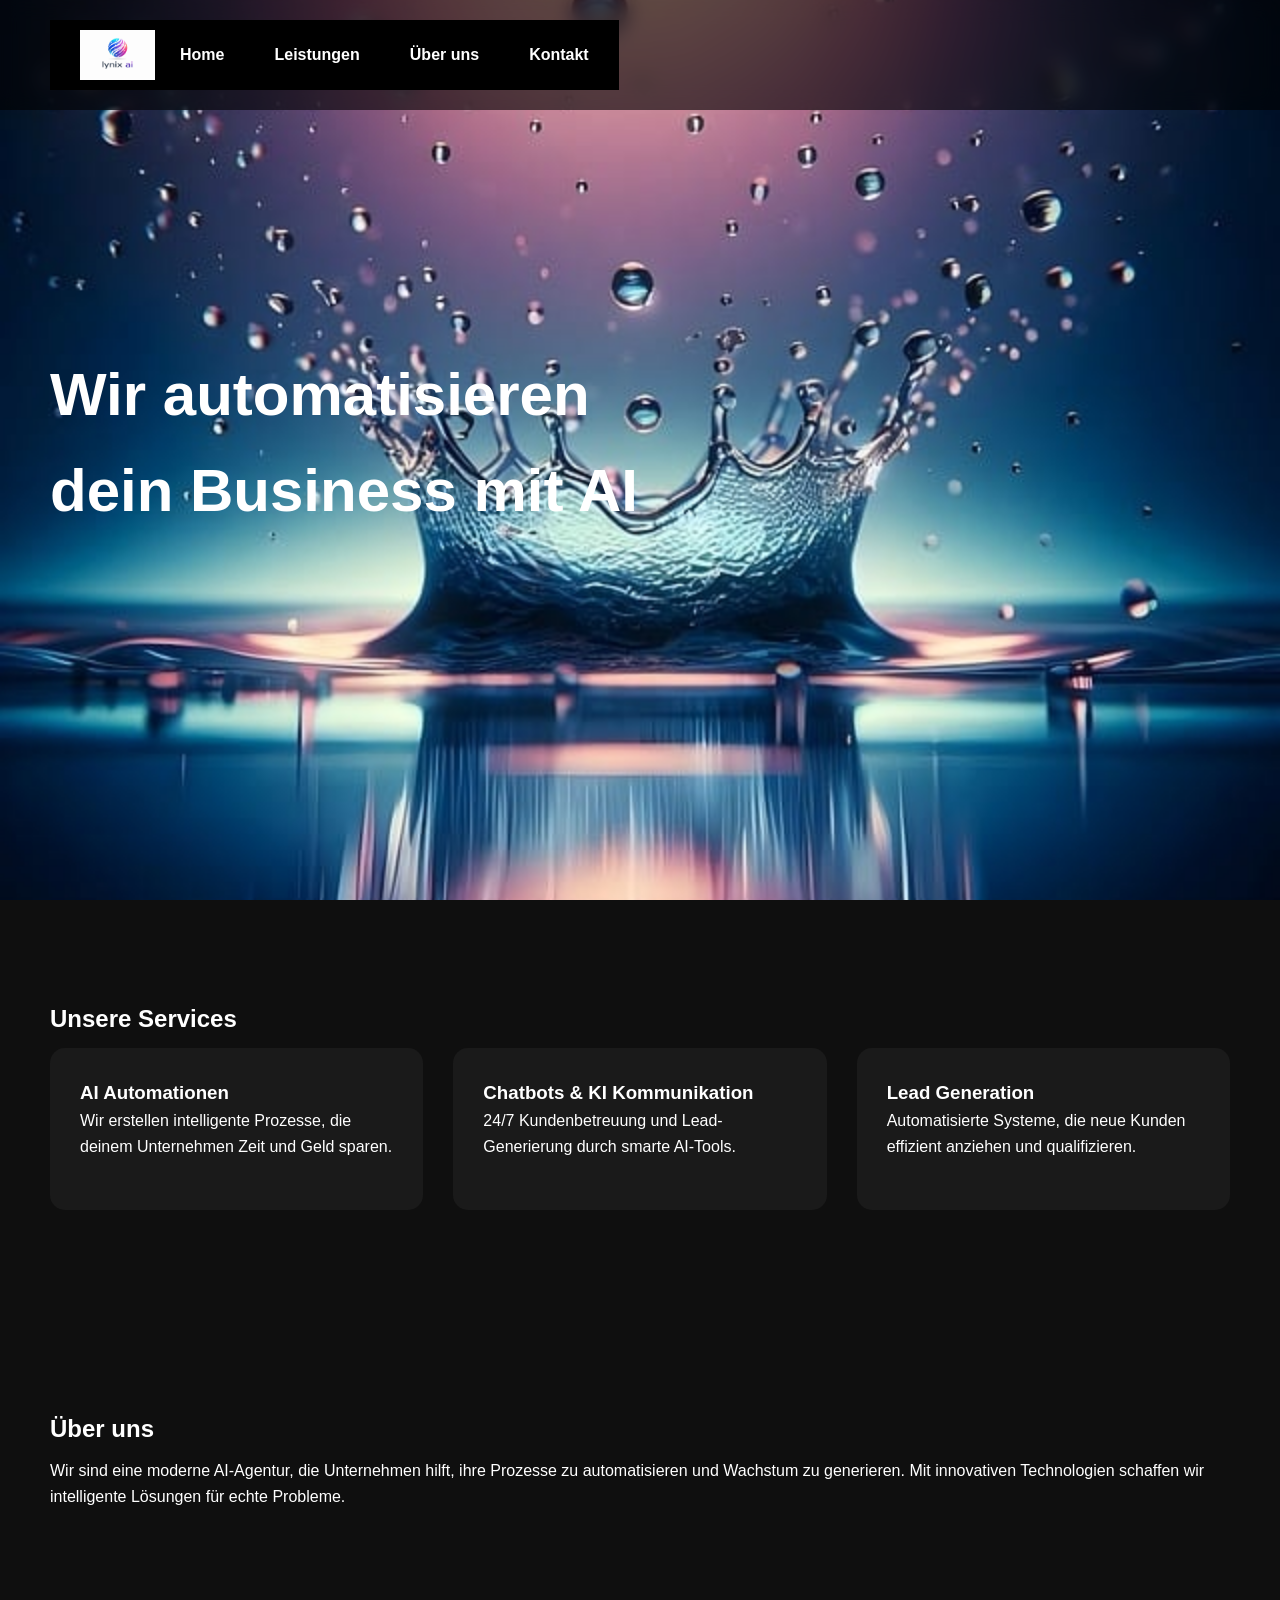
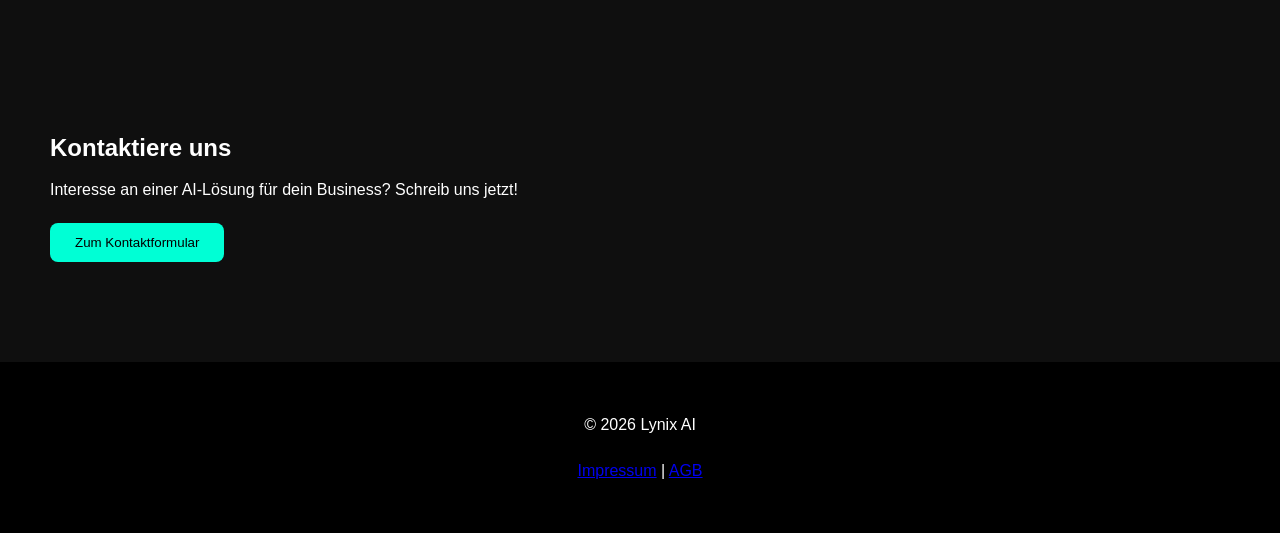
<file: index.html>
<!DOCTYPE html>
<html lang="de">

<head>
  <meta charset="UTF-8">
  <meta name="viewport" content="width=device-width, initial-scale=1.0">
  <title>Lynix AI</title>

  <!-- CSS verbinden -->
  <link rel="stylesheet" href="css/style.css">

</head>

<body>

  <!-- HEADER / NAVBAR -->
<header>
  <div class="header-container">
    <a href="index.html" class="logo-link">
      <img src="images/logo.png" alt="Lynix AI Logo" class="logo">
    </a>
    <nav class="nav-links">
      <a href="index.html">Home</a>
      <a href="services.html">Leistungen</a>
      <a href="about.html">Über uns</a>
      <a href="contact.html">Kontakt</a>
    </nav>
  </div>
</header>

  <!-- HERO-BEREICH -->
  <section class="hero">
    <h1>Wir automatisieren dein Business mit AI</h1>
  </section>

  <!-- SERVICES / CARDS -->
  <section class="section">
    <h2>Unsere Services</h2>
    <div class="cards">
      <div class="card">
        <h3>AI Automationen</h3>
        <p>Wir erstellen intelligente Prozesse, die deinem Unternehmen Zeit und Geld sparen.</p>
      </div>
      <div class="card">
        <h3>Chatbots & KI Kommunikation</h3>
        <p>24/7 Kundenbetreuung und Lead-Generierung durch smarte AI-Tools.</p>
      </div>
      <div class="card">
        <h3>Lead Generation</h3>
        <p>Automatisierte Systeme, die neue Kunden effizient anziehen und qualifizieren.</p>
      </div>
    </div>
  </section>

  <!-- ÜBER UNS -->
  <section class="section">
    <h2>Über uns</h2>
    <p>Wir sind eine moderne AI-Agentur, die Unternehmen hilft, ihre Prozesse zu automatisieren und Wachstum zu generieren. Mit innovativen Technologien schaffen wir intelligente Lösungen für echte Probleme.</p>
  </section>

  <!-- KONTAKT CTA -->
  <section class="section">
    <h2>Kontaktiere uns</h2>
    <p>Interesse an einer AI-Lösung für dein Business? Schreib uns jetzt!</p>
    <a href="contact.html"><button>Zum Kontaktformular</button></a>
  </section>

  <!-- FOOTER -->
  <footer>
    <p>© 2026 Lynix AI</p>
    <a href="impressum.html">Impressum</a> |
    <a href="agb.html">AGB</a>
  </footer>

  <script src="js/script.js"></script>
<script src="//code.tidio.co/tw6kow2mch1fa9wt641dgrq0m3jitlnj.js" async></script>

</body>  
</html>
</file>
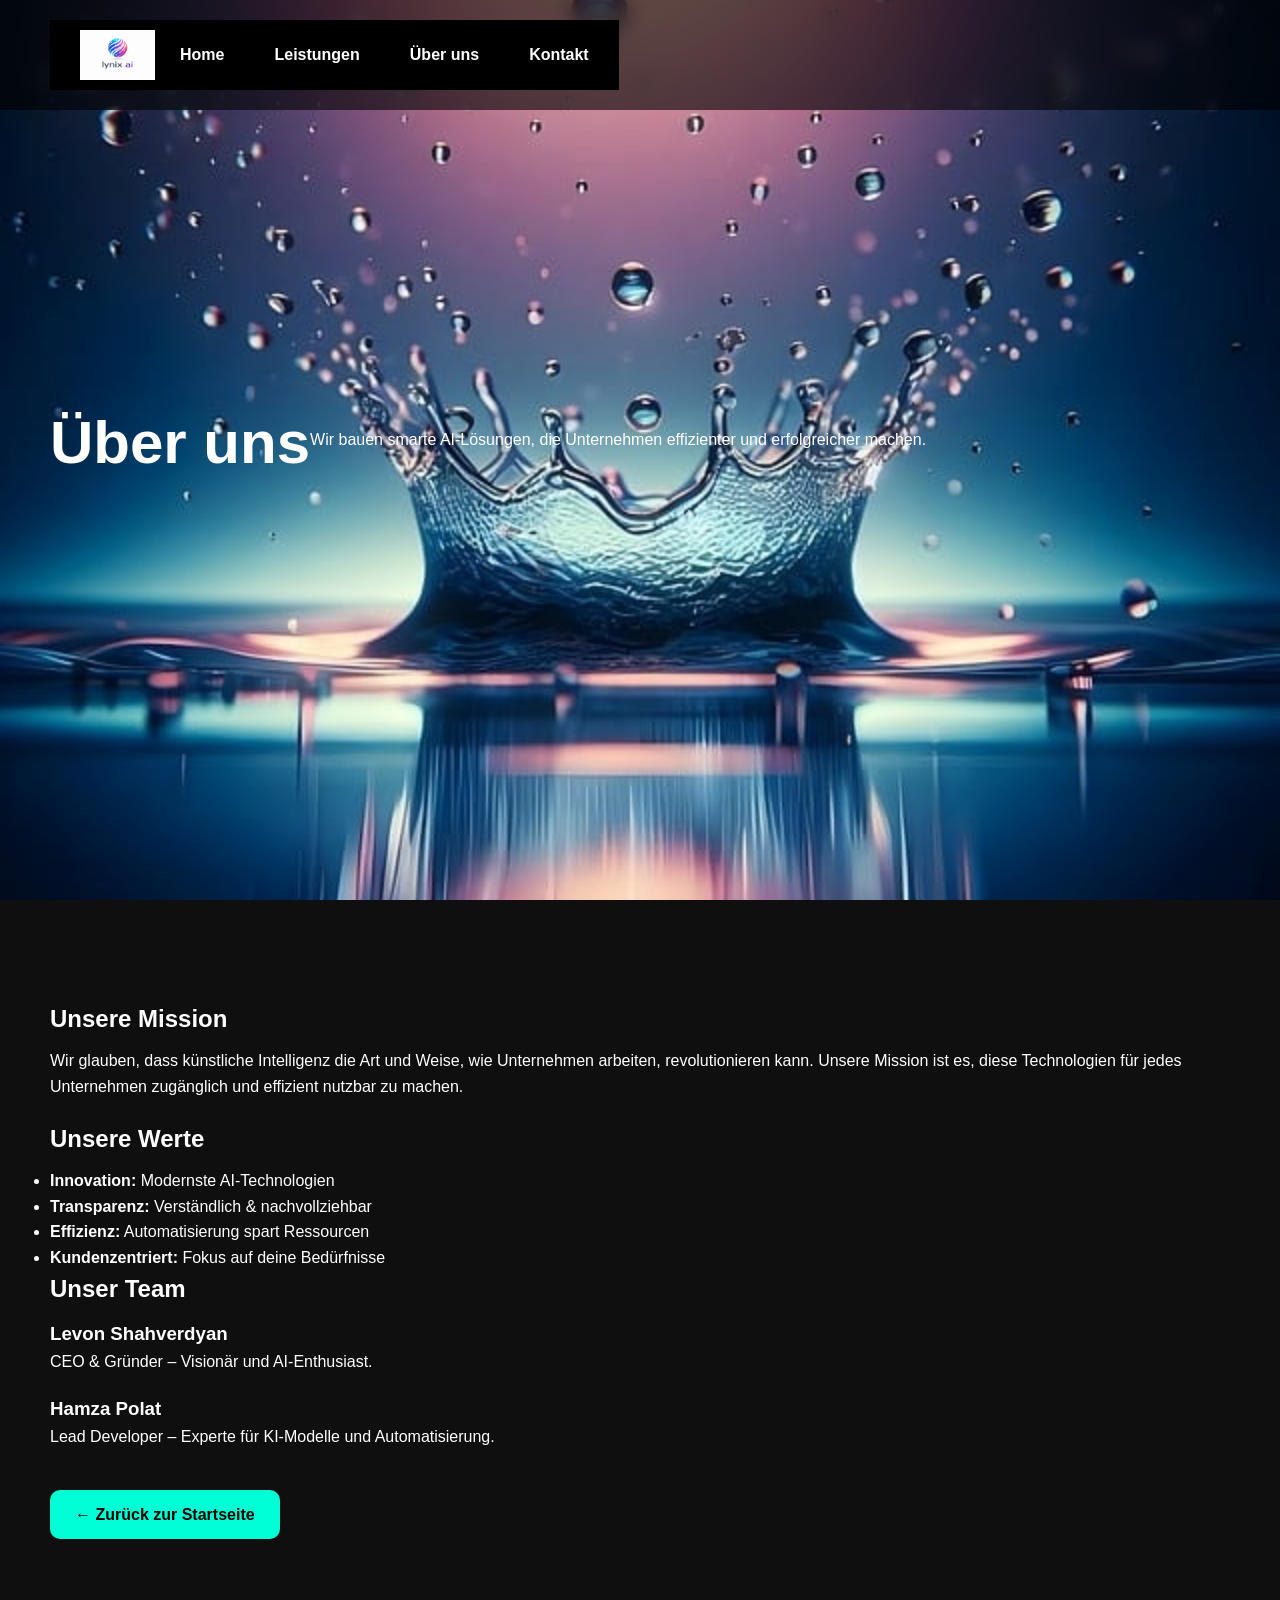
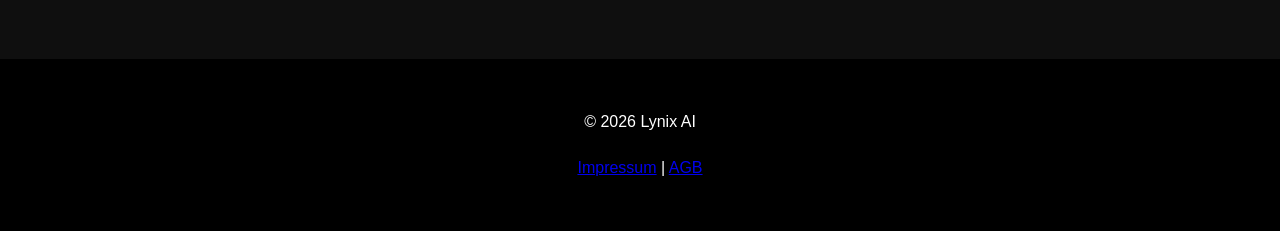
<file: about.html>
<!DOCTYPE html>
<html lang="de">

<head>
  <meta charset="UTF-8">
  <meta name="viewport" content="width=device-width, initial-scale=1.0">
  <title>Über uns - Lynix AI</title>
  <link rel="stylesheet" href="css/style.css">
</head>

<body>

<!-- HEADER -->
<header>
  <div class="header-container">
    <a href="index.html" class="logo-link">
      <img src="images/logo.png" alt="Lynix AI Logo" class="logo">
    </a>
    <nav class="nav-links">
      <a href="index.html">Home</a>
      <a href="services.html">Leistungen</a>
      <a href="about.html">Über uns</a>
      <a href="contact.html">Kontakt</a>
    </nav>
  </div>
</header>

<!-- HERO -->
<section class="hero">
  <h1>Über uns</h1>
  <p>Wir bauen smarte AI-Lösungen, die Unternehmen effizienter und erfolgreicher machen.</p>
</section>

<!-- CONTENT -->
<section class="section">
  <h2>Unsere Mission</h2>
  <p>
    Wir glauben, dass künstliche Intelligenz die Art und Weise, wie Unternehmen arbeiten, revolutionieren kann.
    Unsere Mission ist es, diese Technologien für jedes Unternehmen zugänglich und effizient nutzbar zu machen.
  </p>

  <h2>Unsere Werte</h2>
  <ul>
    <li><strong>Innovation:</strong> Modernste AI-Technologien</li>
    <li><strong>Transparenz:</strong> Verständlich & nachvollziehbar</li>
    <li><strong>Effizienz:</strong> Automatisierung spart Ressourcen</li>
    <li><strong>Kundenzentriert:</strong> Fokus auf deine Bedürfnisse</li>
  </ul>

  <h2>Unser Team</h2>

  <div class="team">
    <div class="team-member">
      <h3>Levon Shahverdyan</h3>
      <p>CEO & Gründer – Visionär und AI-Enthusiast.</p>
    </div>

    <div class="team-member">
      <h3>Hamza Polat</h3>
      <p>Lead Developer – Experte für KI-Modelle und Automatisierung.</p>
    </div>
  </div>

  <a href="index.html" class="back-button">← Zurück zur Startseite</a>
</section>

<!-- FOOTER -->
<footer>
  <p>© 2026 Lynix AI</p>
  <a href="impressum.html">Impressum</a> |
  <a href="agb.html">AGB</a>
</footer>

<script src="js/script.js"></script>
<script src="//code.tidio.co/tw6kow2mch1fa9wt641dgrq0m3jitlnj.js" async></script>

</body>
</html>
</file>
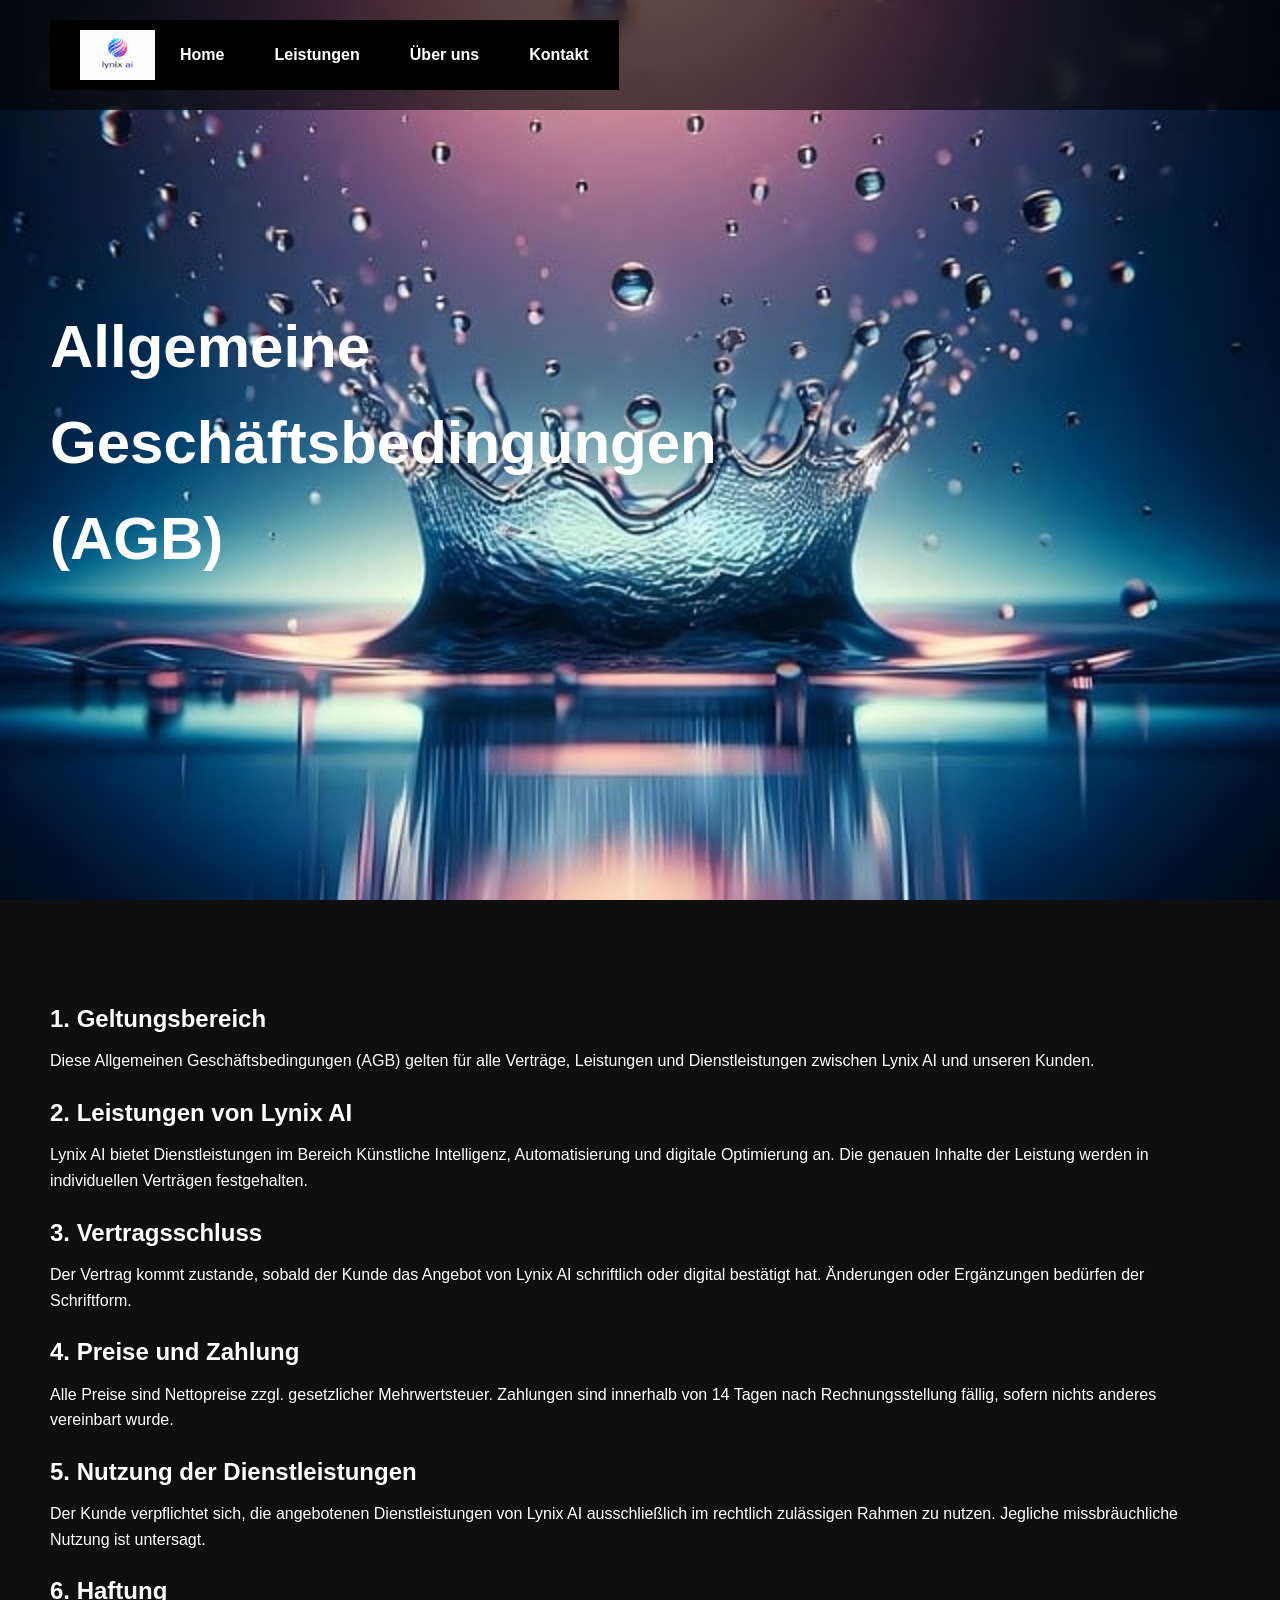
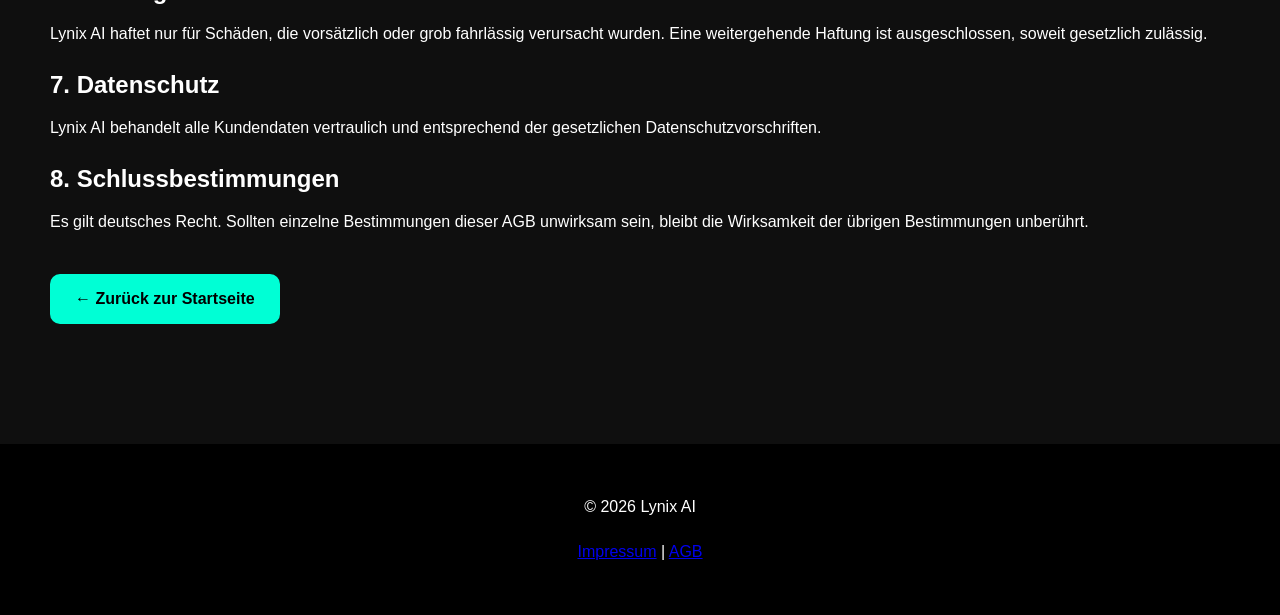
<file: agb.html>
<!DOCTYPE html>
<html lang="de">

<head>
  <meta charset="UTF-8">
  <meta name="viewport" content="width=device-width, initial-scale=1.0">
  <title>AGB - Lynix AI</title>
  <link rel="stylesheet" href="css/style.css">
</head>

<body>

  <!-- HEADER / NAVBAR -->
  <header>
  <div class="header-container">
    <a href="index.html" class="logo-link">
      <img src="images/logo.png" alt="Lynix AI Logo" class="logo">
    </a>
    <nav class="nav-links">
      <a href="index.html">Home</a>
      <a href="services.html">Leistungen</a>
      <a href="about.html">Über uns</a>
      <a href="contact.html">Kontakt</a>
    </nav>
  </div>
</header>

  <!-- HERO -->
  <section class="hero">
    <h1>Allgemeine Geschäftsbedingungen (AGB)</h1>
    
  </section>

  <!-- AGB CONTENT -->
  <section class="section">
    <h2>1. Geltungsbereich</h2>
    <p>Diese Allgemeinen Geschäftsbedingungen (AGB) gelten für alle Verträge, Leistungen und Dienstleistungen zwischen Lynix AI und unseren Kunden.</p>

    <h2>2. Leistungen von Lynix AI</h2>
    <p>Lynix AI bietet Dienstleistungen im Bereich Künstliche Intelligenz, Automatisierung und digitale Optimierung an. Die genauen Inhalte der Leistung werden in individuellen Verträgen festgehalten.</p>

    <h2>3. Vertragsschluss</h2>
    <p>Der Vertrag kommt zustande, sobald der Kunde das Angebot von Lynix AI schriftlich oder digital bestätigt hat. Änderungen oder Ergänzungen bedürfen der Schriftform.</p>

    <h2>4. Preise und Zahlung</h2>
    <p>Alle Preise sind Nettopreise zzgl. gesetzlicher Mehrwertsteuer. Zahlungen sind innerhalb von 14 Tagen nach Rechnungsstellung fällig, sofern nichts anderes vereinbart wurde.</p>

    <h2>5. Nutzung der Dienstleistungen</h2>
    <p>Der Kunde verpflichtet sich, die angebotenen Dienstleistungen von Lynix AI ausschließlich im rechtlich zulässigen Rahmen zu nutzen. Jegliche missbräuchliche Nutzung ist untersagt.</p>

    <h2>6. Haftung</h2>
    <p>Lynix AI haftet nur für Schäden, die vorsätzlich oder grob fahrlässig verursacht wurden. Eine weitergehende Haftung ist ausgeschlossen, soweit gesetzlich zulässig.</p>

    <h2>7. Datenschutz</h2>
    <p>Lynix AI behandelt alle Kundendaten vertraulich und entsprechend der gesetzlichen Datenschutzvorschriften.</p>

    <h2>8. Schlussbestimmungen</h2>
    <p>Es gilt deutsches Recht. Sollten einzelne Bestimmungen dieser AGB unwirksam sein, bleibt die Wirksamkeit der übrigen Bestimmungen unberührt.</p>

    <!-- ZURÜCK BUTTON -->
    <a href="index.html" class="back-button">← Zurück zur Startseite</a>
  </section>

  <!-- FOOTER -->
  <footer>
    <p>© 2026 Lynix AI</p>
    <a href="impressum.html">Impressum</a> |
    <a href="agb.html">AGB</a>
  </footer>

</body>
</html>
</file>
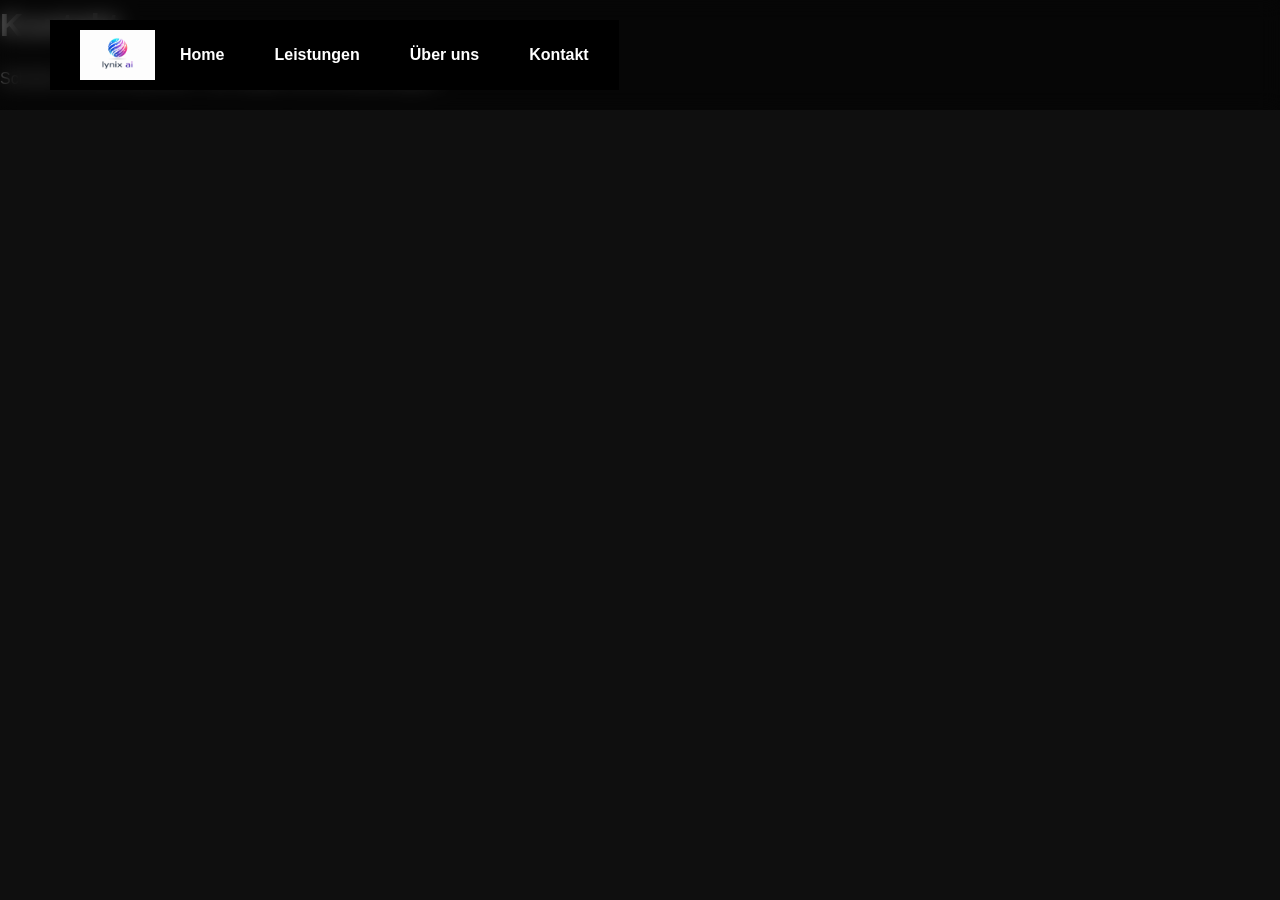
<file: contact.html>
<!DOCTYPE html>
<html lang="de">

<head>
  <meta charset="UTF-8">
  <meta name="viewport" content="width=device-width, initial-scale=1.0">
  <title>Lynix AI</title>

  <link rel="stylesheet" href="css/style.css">
</head>

<body>

<!-- HEADER -->
<header>
  <div class="header-container">
    <a href="index.html" class="logo-link">
      <img src="images/logo.png" alt="Lynix AI Logo" class="logo">
    </a>

    <nav class="nav-links">
      <a href="index.html">Home</a>
      <a href="services.html">Leistungen</a>
      <a href="about.html">Über uns</a>
      <a href="contact.html">Kontakt</a>
    </nav>
  </div>
</header>

<!-- CONTACT -->
<section class="contact-section">
  <h1>Kontakt</h1>
  <p>Schreib uns eine Nachricht – wir melden uns schnellstmöglich.</p>

  <!-- TALLY FORM -->
  <iframe 
    data-tally-src="https://tally.so/embed/2E1709?alignLeft=1&hideTitle=1&transparentBackground=1&dynamicHeight=1"
    loading="lazy"
    width="100%"
    height="276"
    frameborder="0"
    marginheight="0"
    marginwidth="0"
    title="Contact Form Template">
  </iframe>

</section>

<!-- TALLY SCRIPT -->
<script>
  var d = document,
      w = "https://tally.so/widgets/embed.js",
      v = function () {
        if (typeof Tally !== "undefined") {
          Tally.loadEmbeds();
        } else {
          d.querySelectorAll("iframe[data-tally-src]:not([src])")
            .forEach(function (e) {
              e.src = e.dataset.tallySrc;
            });
        }
      };

  if (typeof Tally !== "undefined") {
    v();
  } else if (d.querySelector('script[src="' + w + '"]') == null) {
    var s = d.createElement("script");
    s.src = w;
    s.onload = v;
    s.onerror = v;
    d.body.appendChild(s);
  }
</script>

</body>
</html>
</file>
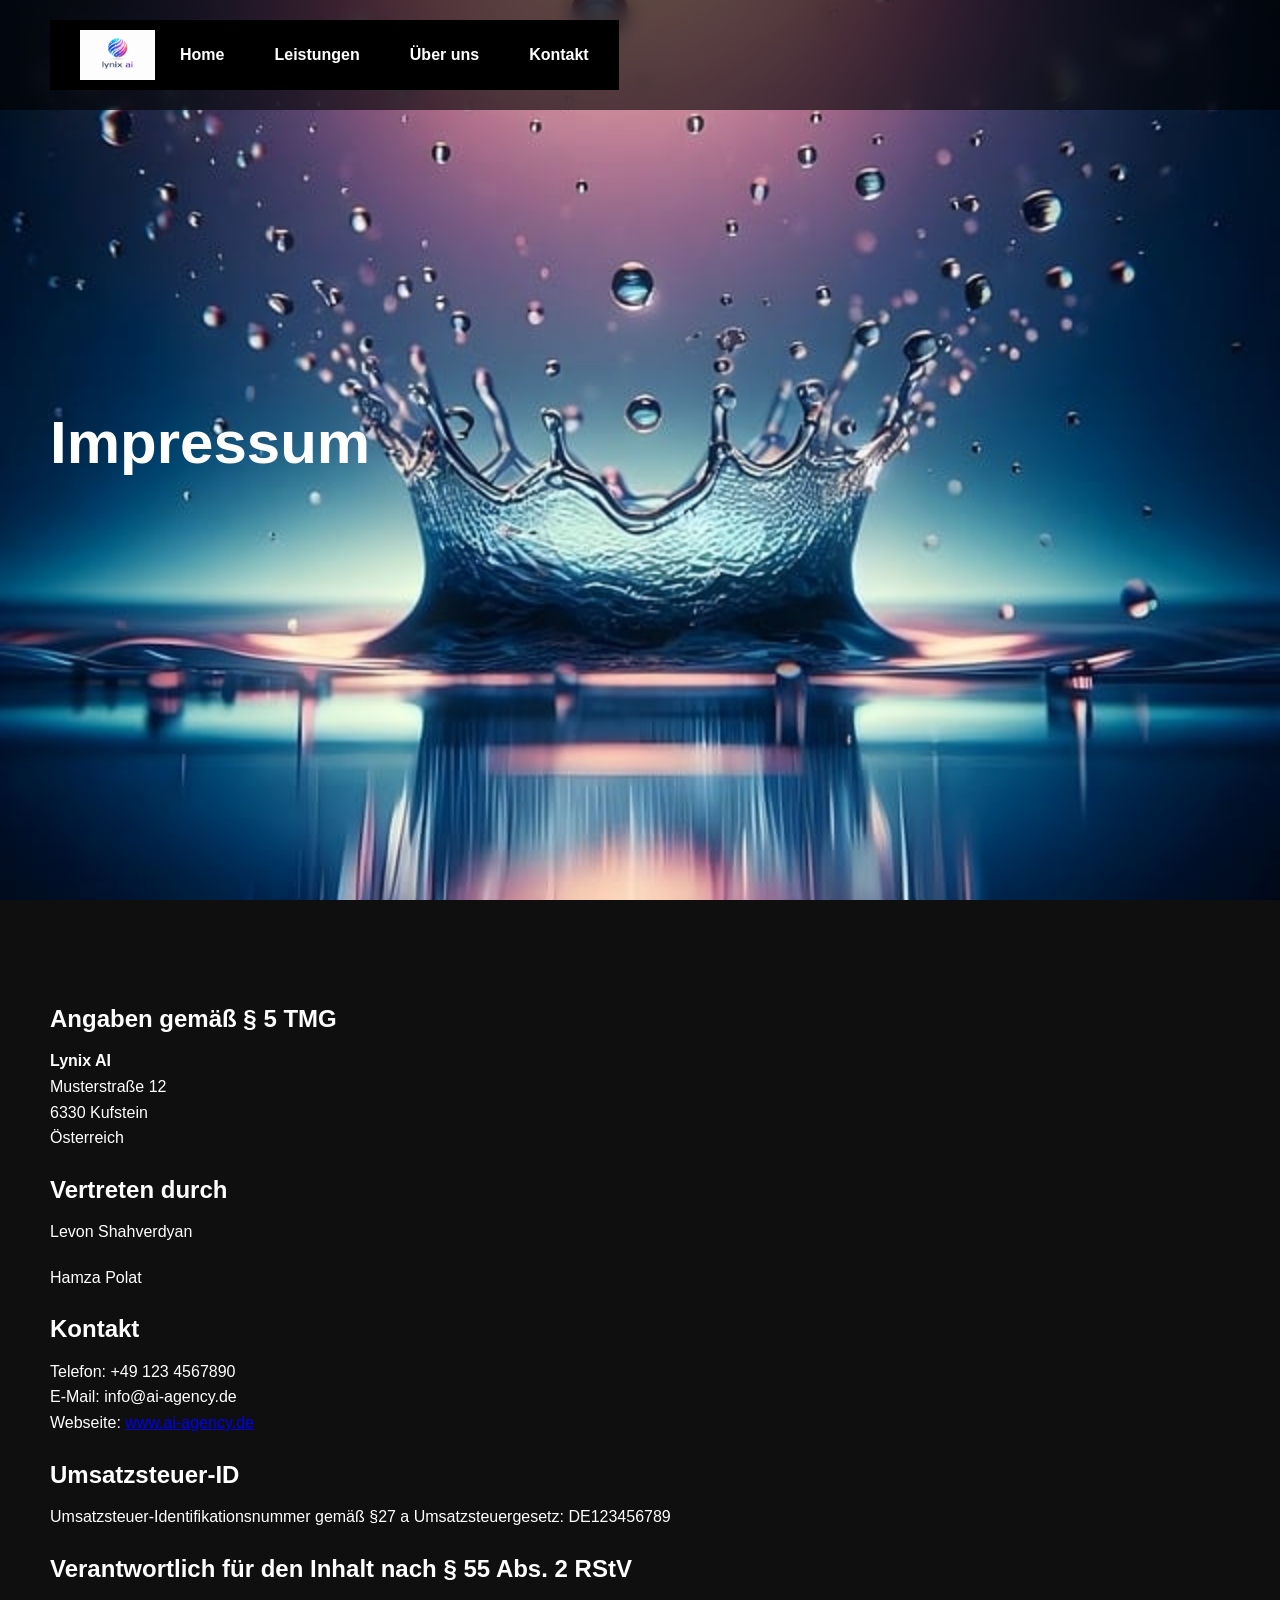
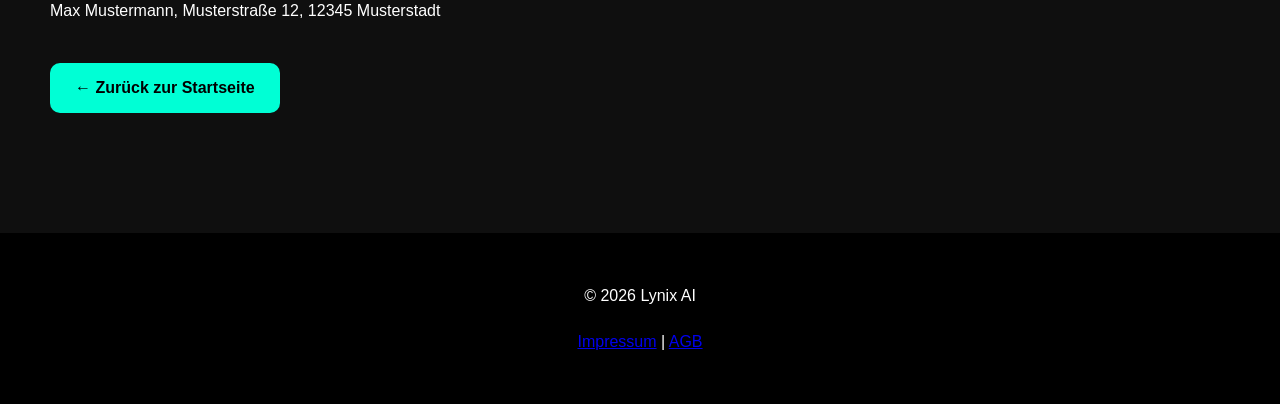
<file: impressum.html>
<!DOCTYPE html>
<html lang="de">

<head>
  <meta charset="UTF-8">
  <meta name="viewport" content="width=device-width, initial-scale=1.0">
  <title>Impressum - Lynix AI</title>
  <link rel="stylesheet" href="css/style.css">
</head>

<body>

  <!-- HEADER / NAVBAR -->
<header>
  <div class="header-container">
    <a href="index.html" class="logo-link">
      <img src="images/logo.png" alt="Lynix AI Logo" class="logo">
    </a>
    <nav class="nav-links">
      <a href="index.html">Home</a>
      <a href="services.html">Leistungen</a>
      <a href="about.html">Über uns</a>
      <a href="contact.html">Kontakt</a>
    </nav>
  </div>
</header>

  <!-- HERO -->
  <section class="hero">
    <h1>Impressum</h1>
  </section>

  <!-- IMPRESSUM CONTENT -->
  <section class="section">
    <h2>Angaben gemäß § 5 TMG</h2>
    <p><strong>Lynix AI</strong><br>
    Musterstraße 12<br>
    6330 Kufstein<br>
    Österreich</p>

    <h2>Vertreten durch</h2>
    <p>Levon Shahverdyan</p>
    <p>Hamza Polat</p>
    
    <h2>Kontakt</h2>
    <p>Telefon: +49 123 4567890<br>
    E-Mail: info@ai-agency.de<br>
    Webseite: <a href="https://www.ai-agency.de">www.ai-agency.de</a></p>

    <h2>Umsatzsteuer-ID</h2>
    <p>Umsatzsteuer-Identifikationsnummer gemäß §27 a Umsatzsteuergesetz: DE123456789</p>

    <h2>Verantwortlich für den Inhalt nach § 55 Abs. 2 RStV</h2>
    <p>Max Mustermann, Musterstraße 12, 12345 Musterstadt</p>

    <!-- ZURÜCK BUTTON -->
    <a href="index.html" class="back-button">← Zurück zur Startseite</a>
  </section>

  <!-- FOOTER -->
  <footer>
    <p>© 2026 Lynix AI</p>
    <a href="impressum.html">Impressum</a> |
    <a href="agb.html">AGB</a>
  </footer>

</body>
</html>
</file>
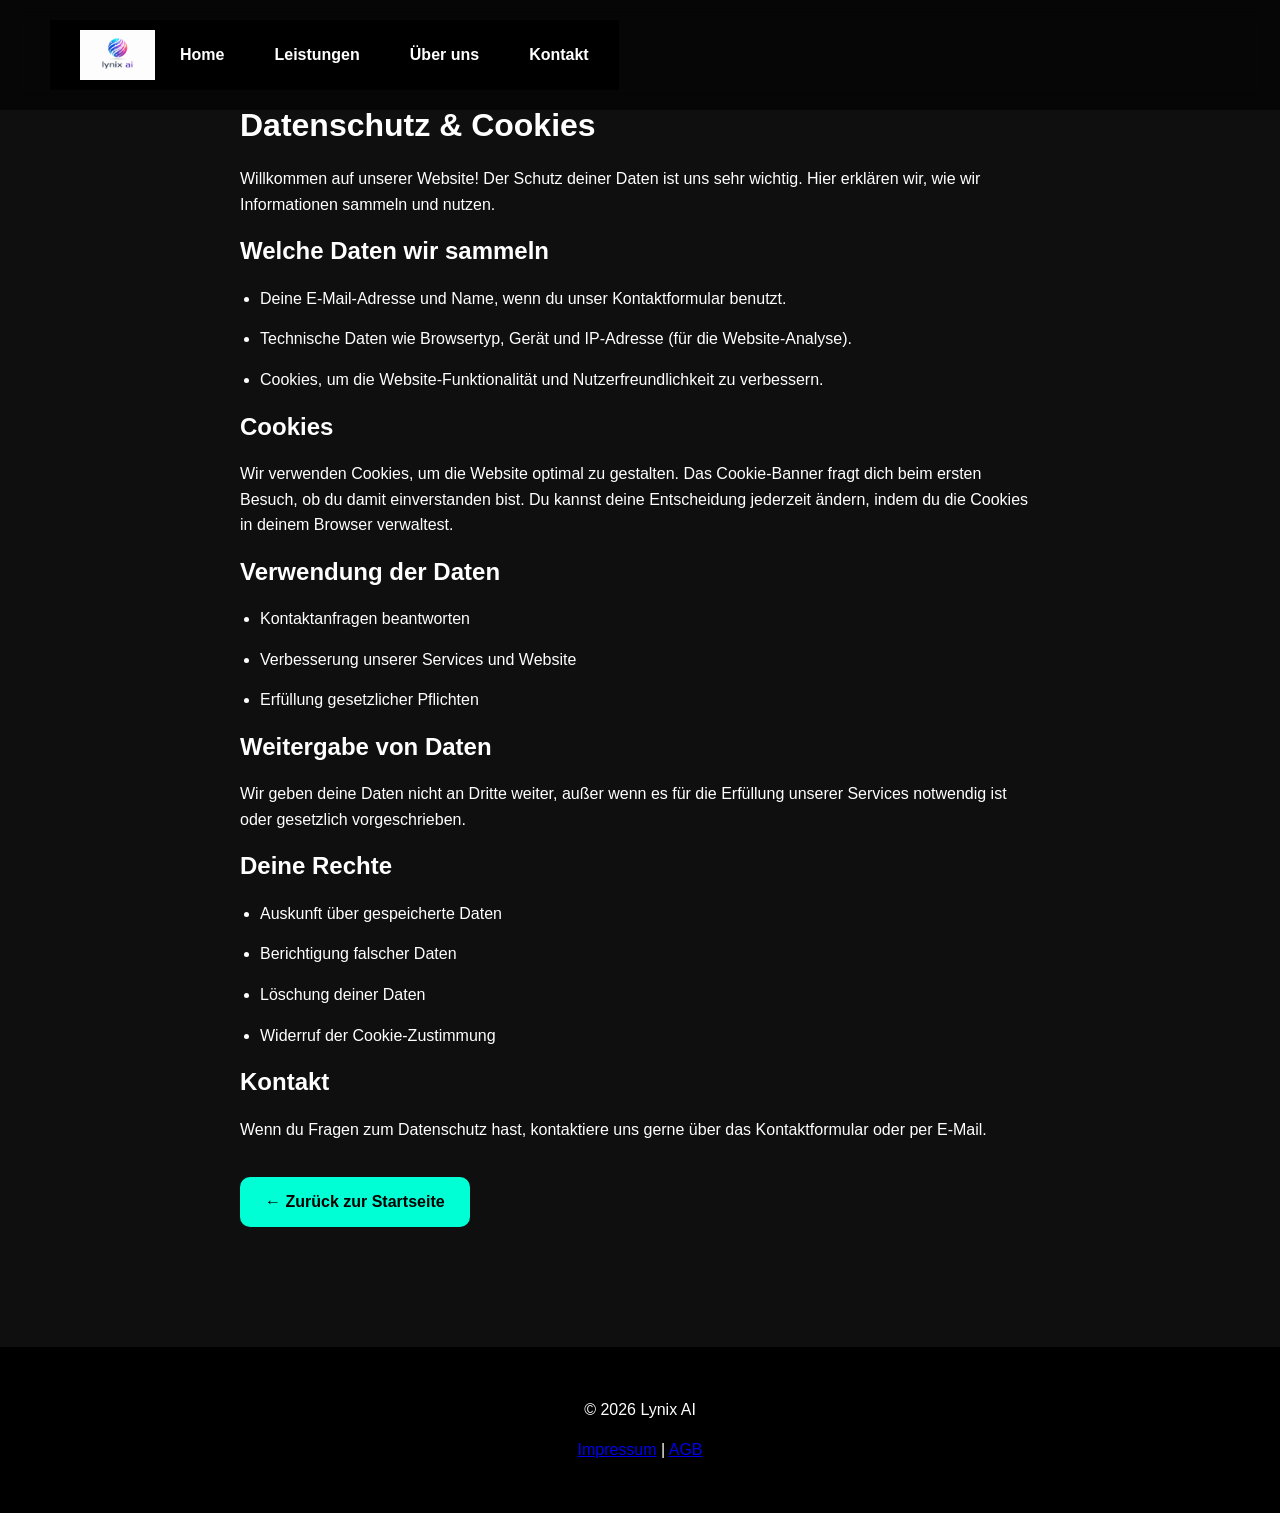
<file: privacy.html>
<!DOCTYPE html>
<html lang="de">

<head>
  <meta charset="UTF-8">
  <meta name="viewport" content="width=device-width, initial-scale=1.0">
  <title>Datenschutz - Lynix AI</title>
  <link rel="stylesheet" href="css/style.css">
  <style>
    /* Minimal zusätzliche Styles für Datenschutzseite */
    main {
      padding: 100px 50px;
      max-width: 900px;
      margin: 0 auto;
      line-height: 1.6;
    }
    h1, h2 {
      margin-bottom: 15px;
    }
    p, li {
      margin-bottom: 15px;
    }
    ul {
      margin-left: 20px;
    }
    a.back-button {
      display: inline-block;
      margin: 20px 0;
      padding: 12px 25px;
      background: #00ffd5;
      color: #000;
      text-decoration: none;
      border-radius: 10px;
      font-weight: bold;
      cursor: pointer;
      transition: 0.2s;
    }
    a.back-button:hover {
      transform: scale(1.05);
    }
  </style>
</head>

<body>

  <!-- HEADER / NAVBAR -->
  <header>
    <div class="header-container">
      <a href="index.html" class="logo-link">
        <img src="images/logo.png" alt="Lynix AI Logo" class="logo">
      </a>
      <nav class="nav-links">
        <a href="index.html">Home</a>
        <a href="services.html">Leistungen</a>
        <a href="about.html">Über uns</a>
        <a href="contact.html">Kontakt</a>
      </nav>
    </div>
  </header>

  <!-- DATENSCHUTZ-INHALT -->
  <main>
    <h1>Datenschutz & Cookies</h1>

    <p>Willkommen auf unserer Website! Der Schutz deiner Daten ist uns sehr wichtig. Hier erklären wir, wie wir Informationen sammeln und nutzen.</p>

    <h2>Welche Daten wir sammeln</h2>
    <ul>
      <li>Deine E-Mail-Adresse und Name, wenn du unser Kontaktformular benutzt.</li>
      <li>Technische Daten wie Browsertyp, Gerät und IP-Adresse (für die Website-Analyse).</li>
      <li>Cookies, um die Website-Funktionalität und Nutzerfreundlichkeit zu verbessern.</li>
    </ul>

    <h2>Cookies</h2>
    <p>Wir verwenden Cookies, um die Website optimal zu gestalten. Das Cookie-Banner fragt dich beim ersten Besuch, ob du damit einverstanden bist. Du kannst deine Entscheidung jederzeit ändern, indem du die Cookies in deinem Browser verwaltest.</p>

    <h2>Verwendung der Daten</h2>
    <ul>
      <li>Kontaktanfragen beantworten</li>
      <li>Verbesserung unserer Services und Website</li>
      <li>Erfüllung gesetzlicher Pflichten</li>
    </ul>

    <h2>Weitergabe von Daten</h2>
    <p>Wir geben deine Daten nicht an Dritte weiter, außer wenn es für die Erfüllung unserer Services notwendig ist oder gesetzlich vorgeschrieben.</p>

    <h2>Deine Rechte</h2>
    <ul>
      <li>Auskunft über gespeicherte Daten</li>
      <li>Berichtigung falscher Daten</li>
      <li>Löschung deiner Daten</li>
      <li>Widerruf der Cookie-Zustimmung</li>
    </ul>

    <h2>Kontakt</h2>
    <p>Wenn du Fragen zum Datenschutz hast, kontaktiere uns gerne über das Kontaktformular oder per E-Mail.</p>

    <a href="index.html" class="back-button">← Zurück zur Startseite</a>
  </main>

  <!-- FOOTER -->
  <footer>
    <p>© 2026 Lynix AI</p>
    <a href="impressum.html">Impressum</a> |
    <a href="agb.html">AGB</a>
  </footer>

</body>
</html>
</file>
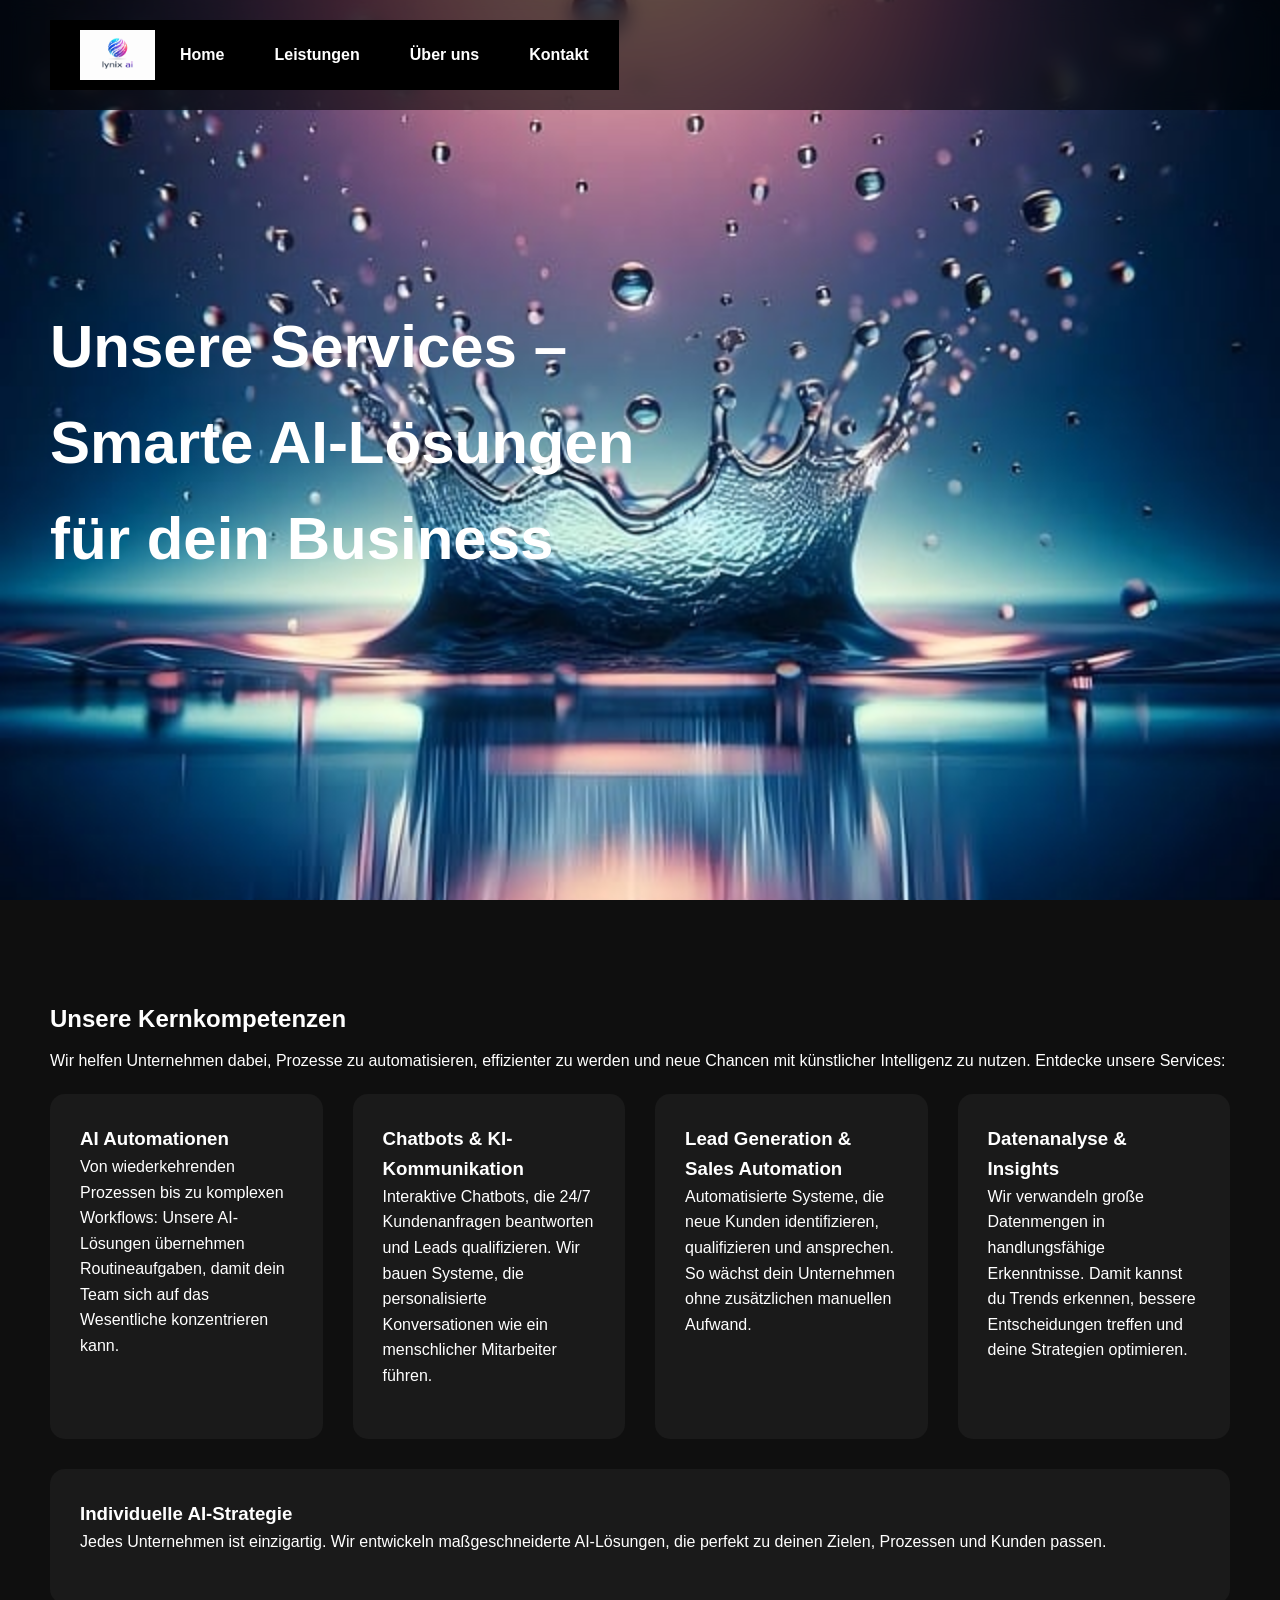
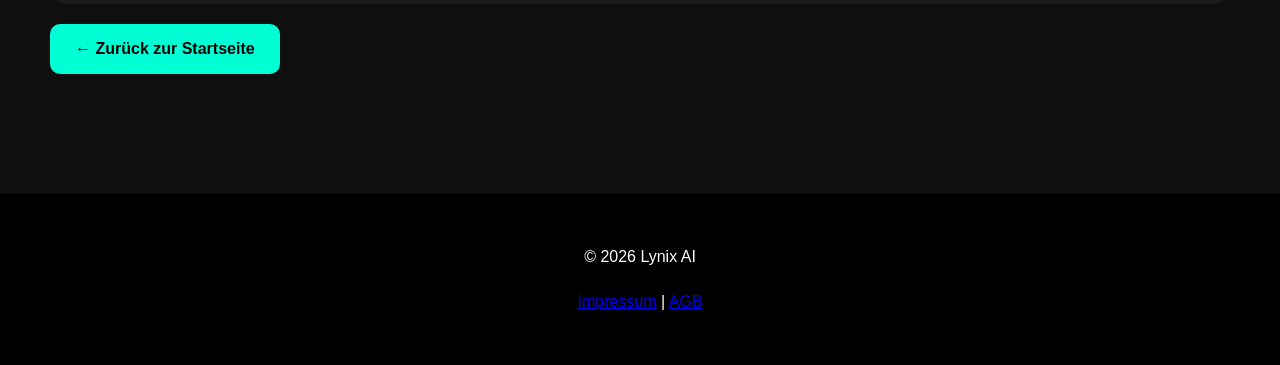
<file: services.html>
<!DOCTYPE html>
<html lang="de">

<head>
  <meta charset="UTF-8">
  <meta name="viewport" content="width=device-width, initial-scale=1.0">
  <title>Unsere Services - AI Agency</title>
  <link rel="stylesheet" href="css/style.css">
</head>

<body>

  <!-- HEADER -->
<header>
  <div class="header-container">
    <a href="index.html" class="logo-link">
      <img src="images/logo.png" alt="Lynix AI Logo" class="logo">
    </a>
    <nav class="nav-links">
      <a href="index.html">Home</a>
      <a href="services.html">Leistungen</a>
      <a href="about.html">Über uns</a>
      <a href="contact.html">Kontakt</a>
    </nav>
  </div>
</header>

  <!-- HERO SECTION -->
  <section class="hero">
    <h1>Unsere Services – Smarte AI-Lösungen für dein Business</h1>
  </section>

  <!-- SERVICES -->
  <section class="section">
    <h2>Unsere Kernkompetenzen</h2>
    <p>Wir helfen Unternehmen dabei, Prozesse zu automatisieren, effizienter zu werden und neue Chancen mit künstlicher Intelligenz zu nutzen. Entdecke unsere Services:</p>

    <div class="cards">
      <div class="card">
        <h3>AI Automationen</h3>
        <p>Von wiederkehrenden Prozessen bis zu komplexen Workflows: Unsere AI-Lösungen übernehmen Routineaufgaben, damit dein Team sich auf das Wesentliche konzentrieren kann.</p>
      </div>

      <div class="card">
        <h3>Chatbots & KI-Kommunikation</h3>
        <p>Interaktive Chatbots, die 24/7 Kundenanfragen beantworten und Leads qualifizieren. Wir bauen Systeme, die personalisierte Konversationen wie ein menschlicher Mitarbeiter führen.</p>
      </div>

      <div class="card">
        <h3>Lead Generation & Sales Automation</h3>
        <p>Automatisierte Systeme, die neue Kunden identifizieren, qualifizieren und ansprechen. So wächst dein Unternehmen ohne zusätzlichen manuellen Aufwand.</p>
      </div>

      <div class="card">
        <h3>Datenanalyse & Insights</h3>
        <p>Wir verwandeln große Datenmengen in handlungsfähige Erkenntnisse. Damit kannst du Trends erkennen, bessere Entscheidungen treffen und deine Strategien optimieren.</p>
      </div>

      <div class="card">
        <h3>Individuelle AI-Strategie</h3>
        <p>Jedes Unternehmen ist einzigartig. Wir entwickeln maßgeschneiderte AI-Lösungen, die perfekt zu deinen Zielen, Prozessen und Kunden passen.</p>
      </div>
    </div>

    <!-- ZURÜCK BUTTON -->
    <a href="index.html" class="back-button">← Zurück zur Startseite</a>
  </section>

  <!-- FOOTER -->
  <footer>
    <p>© 2026 Lynix AI</p>
    <a href="impressum.html">Impressum</a> |
    <a href="agb.html">AGB</a>
  </footer>

  <script src="js/script.js"></script>
</body>
</html>
</file>
<file: css/style.css>
* {
  margin: 0;
  padding: 0;
  box-sizing: border-box;
  font-family: 'Inter', sans-serif;
}

body {
  background: #0f0f0f;
  color: white;
  line-height: 1.6;
}

header {
  display: flex;
  justify-content: space-between;
  padding: 20px 50px;
  position: fixed;
  width: 100%;
  background: rgba(0,0,0,0.6);
  backdrop-filter: blur(10px);
}

nav a {
  margin-left: 25px;
  text-decoration: none;
  color: white;
  font-weight: 500;
}

nav a:hover {
  color: #00ffd5;
}

.hero {
  height: 100vh;
  background: url('../images/hero.jpeg') center/cover no-repeat;
  display: flex;
  align-items: center;
  padding: 0 50px;
}

.hero h1 {
  font-size: 60px;
  max-width: 600px;
}

.section {
  padding: 100px 50px;
}

.cards {
  display: flex;
  gap: 30px;
  flex-wrap: wrap;
}

.card {
  background: #1a1a1a;
  padding: 30px;
  border-radius: 15px;
  flex: 1;
  min-width: 250px;
  transition: 0.3s;
}

.card:hover {
  transform: translateY(-10px);
}

footer {
  padding: 50px;
  text-align: center;
  background: #000;
}

button {
  padding: 12px 25px;
  border: none;
  background: #00ffd5;
  color: black;
  border-radius: 8px;
  cursor: pointer;
}

input, textarea {
  width: 100%;
  padding: 12px;
  margin-top: 10px;
  background: #1a1a1a;
  border: none;
  color: white;
  border-radius: 8px;
}

/* BACK BUTTON */
a.back-button {
  display: inline-block;
  margin: 20px 0;
  padding: 12px 25px;
  background: #00ffd5;
  color: #000;
  text-decoration: none;
  border-radius: 10px;
  font-weight: bold;
  cursor: pointer;
  transition: 0.2s;
}

a.back-button:hover {
  transform: scale(1.05);
}

/* =========================
   HEADER + LOGO + NAVBAR
   ========================= */
.header-container {
  display: flex;
  align-items: center;
  justify-content: space-between; /* Logo links, Navbar rechts auf Desktop */
  padding: 10px 30px;
  background-color: #000;
}

.logo {
  height: 50px;    /* Höhe des Logos */
  width: auto;     /* proportional */
  display: block;
}

.nav-links {
  margin-left: auto;  /* schiebt die Links nach rechts */
  display: flex;
  gap: 25px;         /* Abstand zwischen Links */
}

.nav-links a {
  color: #fff;
  text-decoration: none;
  font-weight: bold;
  transition: 0.2s;
}

.nav-links a:hover {
  color: #00ffd5;
}

/* =========================
   TEXT & HERO-BILDER
   ========================= */
p {
  line-height: 1.6;
  margin-bottom: 20px;
  font-size: 16px;
}

h1 {
  font-size: 32px;
  margin-bottom: 15px;
}

h2 {
  font-size: 24px;
  margin-bottom: 10px;
}

.hero img {
  width: 100%;       /* passt sich Bildschirmbreite an */
  max-width: 1200px; /* nicht zu groß */
  height: auto;      /* proportional */
  display: block;
  margin: 0 auto;    /* zentriert */
}

/* =========================
   RESPONSIVE / MOBILE
   ========================= */
@media (max-width: 768px) {
  /* Header nebeneinander, Content nicht verdeckt */
  .header-container {
    flex-direction: row;       /* Logo und Links in einer Reihe */
    align-items: center;       /* vertikal mittig */
    justify-content: space-between; /* Logo links, Links rechts */
  }

  .nav-links {
    gap: 10px;                 /* Abstand zwischen Links */
    overflow-x: auto;           /* scrollbar, falls zu viele Links */
    white-space: nowrap;         /* verhindert Umbruch */
  }

  .nav-links a {
    font-size: 14px;            /* kleinere Schrift für Handys */
    flex-shrink: 0;             /* Links werden nicht zusammengeschrumpft */
  }

  .logo {
    height: 40px;               /* Logo etwas kleiner auf Handy */
  }
    }
</file>
